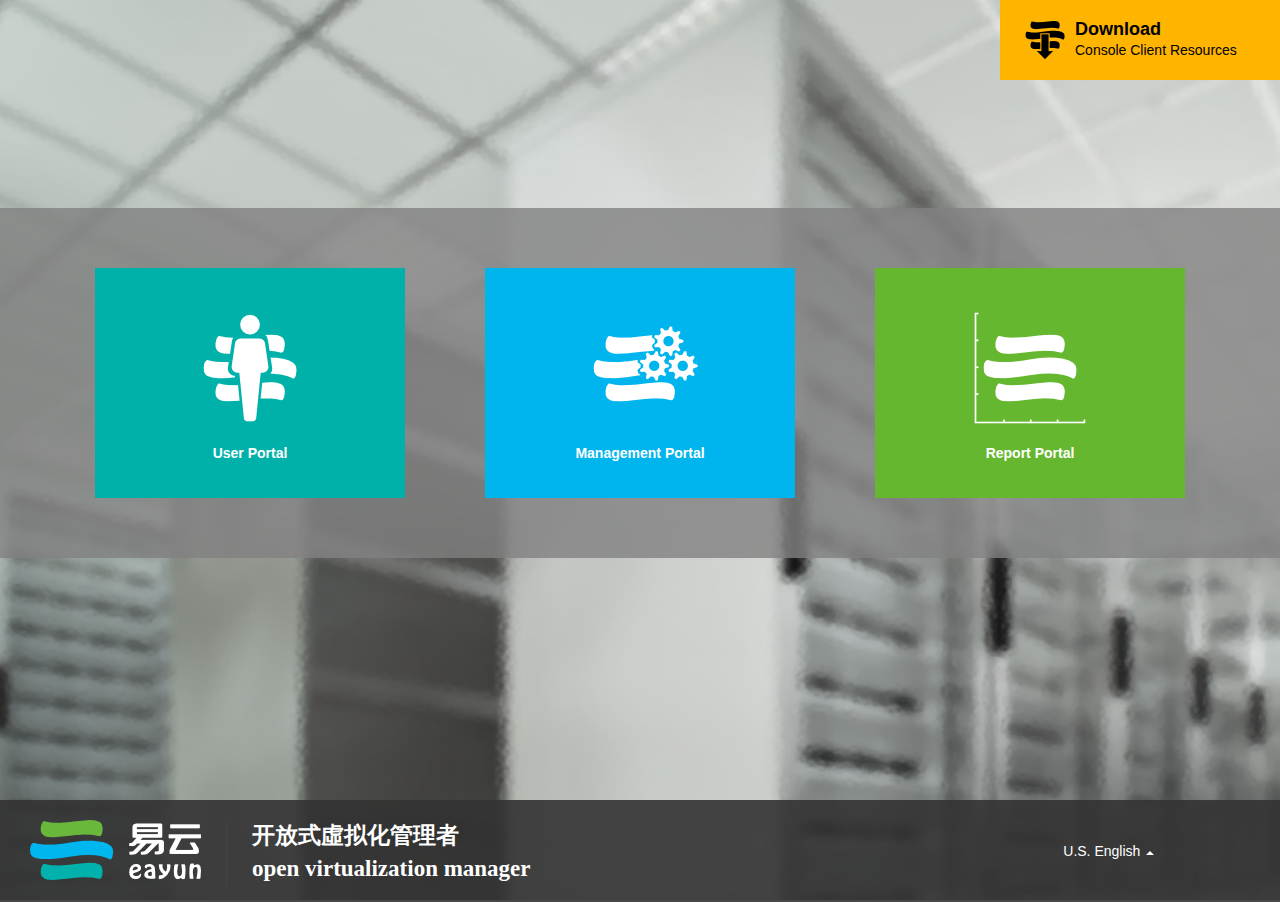
<file: index.html>
<!doctype html>
<html lang="zh">
  <head>
    <!-- Metadata -->
    <meta http-equiv="Content-Type" content="text/html; charset=UTF-8">
    <meta charset="utf-8">
    <meta http-equiv="X-UA-Compatible" content="IE=edge">
    <meta name="viewport" content="width=device-width, initial-scale=1, maximum-scale=1, user-scalable=no">
    <meta name="description" content="EayunOS Homepage">
    <meta name="author" content="EayunOS Team">

    <!-- Favicon -->
    <link rel="icon" href="images/favicon.ico">

    <!-- Title -->
    <title>Home | EayunOS</title>

    <!-- Bootstrap Core CSS -->
    <link rel="stylesheet" href="css/bootstrap.min.css">

    <!-- Custom CSS -->
    <link rel="stylesheet" href="css/customstyle.css">

    <!-- HTML5 shim and Respond.js IE8 support of HTML5 elements and media queries -->
    <!--[if lt IE 9]>
      <script src="js/html5shiv.min.js"></script>
      <script src="js/respond.min.js"></script>
    <![endif]-->

  </head>
      <!-- Download Link in the Navbar -->
      <nav class="navbar navbar-default" role="navigation">

            <div class="navbar-right download-link-container">
              <a class="download-link" href="#">
                <div class="media">
                  <div class="pull-left download-icon-container">
                    <img src="images/download-icon.png" alt="Download Icon"></img>
                  </div>
                  <div class="media-body download-text-container">
                    <h4>Download</h4>
                    <p>Console Client Resources</p>
                  </div>
                </div>
              </a>
            </div>


      </nav>

      <!-- Begin page content -->

      <div class="menu-container">
        <div class="container">
          <div class="row">

            <div class="col-sm-4 portal-link-container">
              <a class="portal-link" href="#">
                <div class="portal-container user-portal">
                  <img src="images/user-portal-icon.png" alt="Icon User Portal"></img>
                  <p class="portal-name">User Portal</p>
                </div>
              </a>
            </div>

            <div class="col-sm-4 portal-link-container">
              <a class="portal-link" href="#">
                <div class="portal-container management-portal">
                  <img src="images/management-portal-icon.png" alt="Icon Management Portal"></img>
                  <p class="portal-name">Management Portal</p>
                </div>
              </a>
            </div>

            <div class="col-sm-4 portal-link-container">
              <a class="portal-link" href="#">
                <div class="portal-container report-portal">
                  <img src="images/report-portal-icon.png" alt="Icon Report Portal"></img>
                  <p class="portal-name">Report Portal</p>
                </div>
              </a>
            </div>

          </div>
        </div>
      </div>



      <!-- Footer -->
      <div class="footer">
        <div class="container-footer">
          <div class="row">

            <div class="col-sm-9 logo-descr-container">

              <div class="media">
                <a class="pull-left media-logo" href="http://eayun.cn/">
                  <img src="images/eayun-logo.png" alt="Eayun Logo"></img>
                </a>
                <div class="media-body hidden-xs product-description">
                  <p class="description">开放式虛拟化管理者</p>
                  <p class="description">open virtualization manager</p>
                </div>
              </div>

            </div>

            <div class="col-sm-3 language-menu-container">
              <div class="btn-group dropup">
                <button type="button" class="btn-hidden" data-toggle="dropdown">
                  U.S. English <span class="caret"></span>
                </button>
                <ul class="dropdown-menu dropdown-menu-right" role="menu">
                  <li><a href="#">Deutsch - Deutschland</a></li>
                  <li><a href="#">中文（简体） - 中国</a></li>
                  <li><a href="#">español de España</a></li>
                  <li><a href="#">français - France</a></li>
                  <li><a href="#">日本語 - 日本</a></li>
                  <li><a href="#">한국어 - 대한민국</a></li>
                  <li><a href="#">português do Brasil</a></li>
                </ul>
              </div>
            </div>

          </div>
        </div>
       </div>


      <!-- Patternfly core JavaScript
      ================================================== -->
      <!-- Placed at the end of the document so the pages load faster -->
      <script src="js/jquery.js"></script>
      <script src="js/bootstrap.min.js"></script>
      <!-- IE10 viewport hack for Surface/desktop Windows 8 bug -->
      <script src="js/ie10-viewport-bug-workaround.js"></script>


   </body>
</html>
</file>
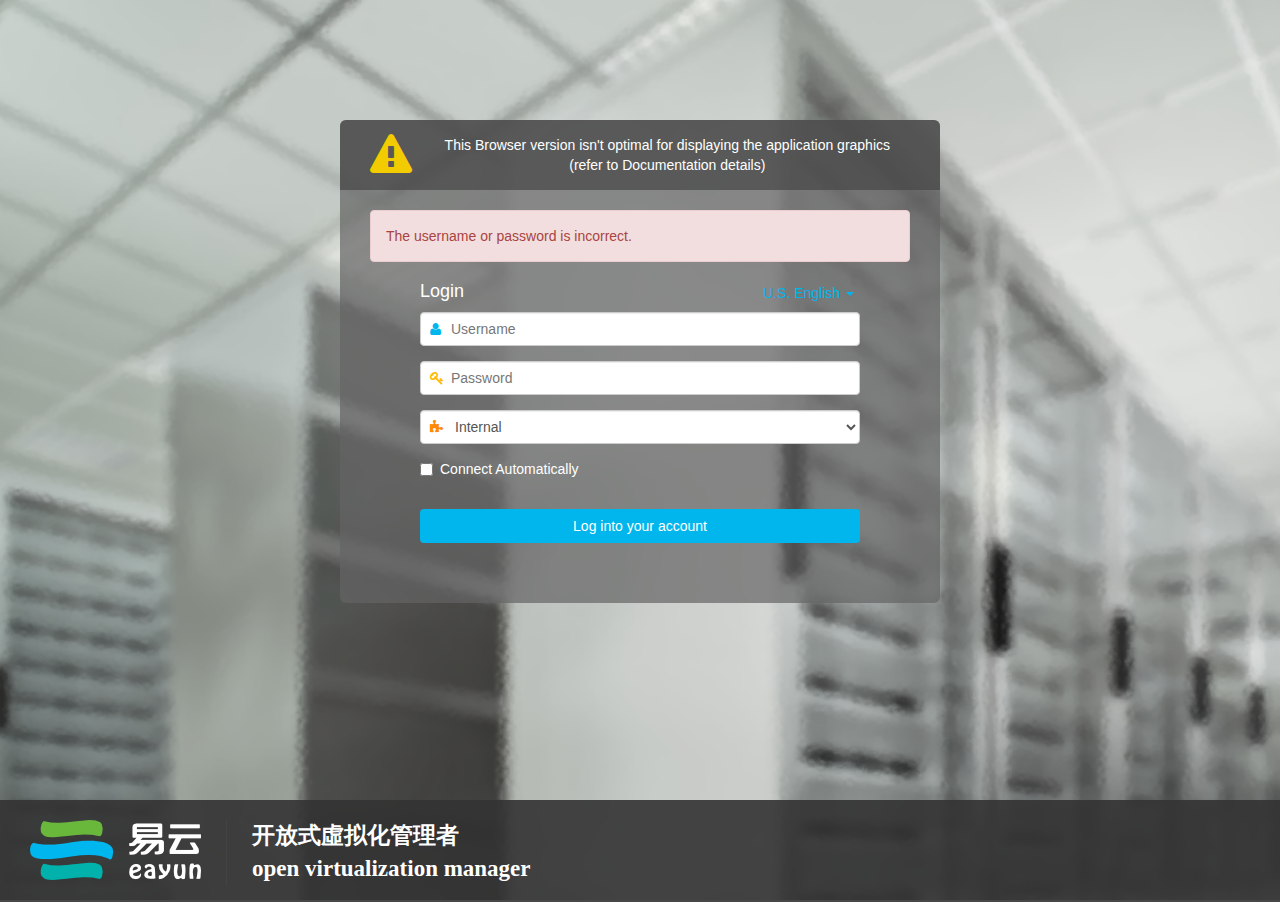
<file: login.html>
<!doctype html>
<html lang="zh">
  <head>
    <!-- Metadata -->
    <meta http-equiv="Content-Type" content="text/html; charset=UTF-8">
    <meta charset="utf-8">
    <meta http-equiv="X-UA-Compatible" content="IE=edge">
    <meta name="viewport" content="width=device-width, initial-scale=1, maximum-scale=1, user-scalable=no">
    <meta name="description" content="EayunOS Login Page">
    <meta name="author" content="EayunOS Team">

    <!-- Favicon -->
    <link rel="icon" href="images/favicon.ico">

    <!-- Title -->
    <title>Login | EayunOS</title>

    <!-- Bootstrap Core CSS -->
    <link rel="stylesheet" href="css/bootstrap.min.css">

    <!-- Font Awesome CSS File -->
    <link rel="stylesheet" href="css/font-awesome.min.css">

    <!-- Custom CSS -->
    <link rel="stylesheet" href="css/customstyle-login.css">

    <!-- HTML5 shim and Respond.js IE8 support of HTML5 elements and media queries -->
    <!--[if lt IE 9]>
      <script src="js/html5shiv.min.js"></script>
      <script src="js/respond.min.js"></script>
    <![endif]-->

  </head>


    <div class="modal-dialog">
      <div class="modal-content modal-login-container">

        <div class="modal-header">
          <i class="fa fa-warning fa-3x pull-left"></i> This Browser version isn't optimal for displaying the application graphics </br>(refer to Documentation details)
        </div>

        <div class="modal-body">

          <div class="alert alert-danger" role="alert">The username or password is incorrect.</div>

          <div class="modal-form-container">

            <div class="row">
              <div class="col-xs-6">
                <h4>Login</h4>
              </div>
              <div class="col-xs-6">
                <div class="btn-group pull-right">
                  <button type="button" class="btn-hidden" data-toggle="dropdown">
                    U.S. English <span class="caret"></span>
                  </button>
                  <ul class="dropdown-menu dropdown-menu-right" role="menu">
                    <li><a href="#">Deutsch - Deutschland</a></li>
                    <li><a href="#">中文（简体） - 中国</a></li>
                    <li><a href="#">español de España</a></li>
                    <li><a href="#">français - France</a></li>
                    <li><a href="#">日本語 - 日本</a></li>
                    <li><a href="#">한국어 - 대한민국</a></li>
                    <li><a href="#">português do Brasil</a></li>
                  </ul>
                </div>
              </div>
            </div>



            <form role="form">
              <div class="form-group">
                <div class="inner-addon left-addon">
                  <i class="fa fa-user"></i>
                  <input type="text" class="form-control" id="username" placeholder="Username">
                </div>
              </div>

              <div class="form-group">
                <div class="inner-addon left-addon">
                  <i class="fa fa-key"></i>
                  <input type="password" class="form-control" id="pwd" placeholder="Password">
                </div>
              </div>

              <div class="form-group">
                <div class="inner-addon left-addon">
                  <i class="fa fa-puzzle-piece"></i>
                  <select class="form-control" id="domain">
                    <option>Internal</option>
                    <option>eayunos.com</option>
                  </select>
                </div>
              </div>

              <div class="checkbox simple-checkbox">
                <label>
                  <input type="checkbox" id="autoConnect"> Connect Automatically
                </label>
              </div>

              <button type="submit" class="btn btn-primary btn-block">Log into your account</button>

            </form>
          </div>
        </div>

      </div><!-- /.modal-content -->
    </div>



    <!-- Footer -->
    <div class="footer">
      <div class="container-footer">
        <div class="row">

          <div class="col-sm-9 logo-descr-container">

            <div class="media">
              <a class="pull-left media-logo" href="http://eayun.cn/">
                <img src="images/eayun-logo.png" alt="Eayun Logo"></img>
              </a>
              <div class="media-body hidden-xs product-description">
                <p class="description">开放式虛拟化管理者</p>
                <p class="description">open virtualization manager</p>
              </div>
            </div>

          </div>

        </div>
      </div>
     </div>


      <!-- Patternfly core JavaScript
      ================================================== -->
      <!-- Placed at the end of the document so the pages load faster -->
      <script src="js/jquery.js"></script>
      <script src="js/bootstrap.min.js"></script>
      <!-- IE10 viewport hack for Surface/desktop Windows 8 bug -->
      <script src="js/ie10-viewport-bug-workaround.js"></script>


   </body>
</html>
</file>
<file: css/customstyle.css>
/* Sticky footer styles
-------------------------------------------------- */
html {
  position: relative;
  min-height: 100%;
}
body {
  /* Margin bottom by footer height */
  margin-bottom: 100px;
  background-image: url('../images/background-official.png');
  background-size: cover;
  background-repeat: no-repeat;
}
.footer {
  position: absolute;
  bottom: 0;
  width: 100%;
  /* Set the fixed height of the footer here */
  height: 100px;
  background-color: transparent;
  color: #fff;
}

.container-footer {
  padding: 20px 30px 16px 30px;
  background-color: rgba(51,51,51,0.9);
}

.logo-descr-container{
  /*display: inline;*/
}

.logo-descr-container > .media > .media-logo{
  margin-right: 25px;
}

.product-description {
  font-size: 23px;
  font-weight: bold;
  font-family: serif;

  border-left: 1px solid #434343;
  padding-left: 25px;
}

.product-description .description{
  margin: 0px;
}

.language-menu-container{
  text-align: center;
  margin-top:20px;
}

.language-menu-container .btn-group .btn-hidden{
  background-color: transparent;
  border: none;
  color: #fff;
}

.language-menu-container .btn-group .btn-hidden:focus{
  outline-color: transparent;
}



/* Navbar styles
-------------------------------------------------- */
.navbar {
  border: none;
  background-color: transparent;
  height: 80px;
}

.download-link-container {
  background-color: #ffb400;
  padding: 20px 25px;
  min-width: 280px;
}

.download-link:hover {
  text-decoration:none;
}

.download-text-container h4 {
  margin: 0px;
  color: #000;
  font-weight: bold;
}

.download-text-container p {
  margin: 0px;
  color: #000;
}

/* Page Content
-------------------------------------------------- */

.menu-container {
  margin-top: 10%;
  background-color: rgba(129,129,129,0.8);
}

.portal-container {
  text-align: center;
  padding-top: 40px;
  padding-bottom: 25px;
  margin: 60px 0px;
}

.user-portal{
  background-color: #00b1a9 ;
}

.management-portal{
  background-color: #00b5ee ;
}

.report-portal{
  background-color: #65b72f ;
}

.portal-name{
  margin-top: 15px;
  font-weight: bold;
  color: #fff;
}

.portal-link:hover{
  color: #fff;
  text-decoration: none;
}

.portal-link-container{
  padding: 0px 40px;
}
</file>
<file: css/customstyle-login.css>
/* Sticky footer styles
-------------------------------------------------- */
html {
  position: relative;
  min-height: 100%;
}
body {
  /* Margin bottom by footer height */
  margin-bottom: 100px;
  background-image: url('../images/background-official.png');
  background-size: cover;
  background-repeat: no-repeat;
}
.footer {
  position: absolute;
  bottom: 0;
  width: 100%;
  /* Set the fixed height of the footer here */
  height: 100px;
  background-color: transparent;
  color: #fff;
}

.container-footer {
  padding: 20px 30px 16px 30px;
  background-color: rgba(51,51,51,0.9);
}

.logo-descr-container{
  /*display: inline;*/
}

.logo-descr-container > .media > .media-logo{
  margin-right: 25px;
}

.product-description {
  font-size: 23px;
  font-weight: bold;
  font-family: serif;

  border-left: 1px solid #434343;
  padding-left: 25px;
}

.product-description .description{
  margin: 0px;
}

.language-menu-container{
  text-align: center;
  margin-top:20px;
}

.language-menu-container .btn-group .btn-hidden{
  background-color: transparent;
  border: none;
  color: #fff;
}

.language-menu-container .btn-group .btn-hidden:focus{
  outline-color: transparent;
}

/* Login From
-------------------------------------------------- */

.modal-login-container {
  background-color: rgba(100,100,100,0.7);
  color: #fff;
  border: solid 0px transparent;
  -webkit-box-shadow: none;
  box-shadow: none;
  margin-top: 20%;
}


.modal-login-container .modal-header {
  background-color: rgba(70,70,70,0.7);
  border: none;
  border-top-left-radius: 6px;
  border-top-right-radius: 6px;
  text-align: center;
  padding-left: 30px;
  padding-right: 30px;
}

.modal-login-container .modal-body {
  padding: 20px 30px 60px 30px;
}

.modal-login-container .alert {
  margin-bottom: 0px;
}

.modal-login-container .modal-body .modal-form-container {
  padding: 20px 50px 0px 50px;
}

.modal-login-container .modal-body h4{
  margin-top: 0px;
}

.modal-login-container .modal-body form .btn{
  margin-top: 30px;
  background-color: #00b6ec;
  border-color: transparent;
}

/* enable absolute positioning */
.inner-addon {
    position: relative;
}

/* style icon */
.inner-addon .fa {
  position: absolute;
  padding: 10px;
  pointer-events: none;
}

.fa-user {
  color: #00b6ec;
}

.fa-key {
  color: #feb902;
}

.fa-puzzle-piece {
  color: #ff8a00;
}

.fa-warning {
  color: #f2cb01;
}

/* align icon */
.left-addon .fa  { left:  0px;}
.right-addon .fa { right: 0px;}

/* add padding  */
.left-addon input  { padding-left:  30px; }
.right-addon input { padding-right: 30px; }

.left-addon select  { padding-left:  30px; }
.right-addon select { padding-right: 30px; }


.btn-group .btn-hidden{
  background-color: transparent;
  border: none;
  color: #00b6ec;
}

.btn-group .btn-hidden:focus{
  outline-color: transparent;
}

.simple-checkbox {
  padding-right: 10px;
}
</file>
